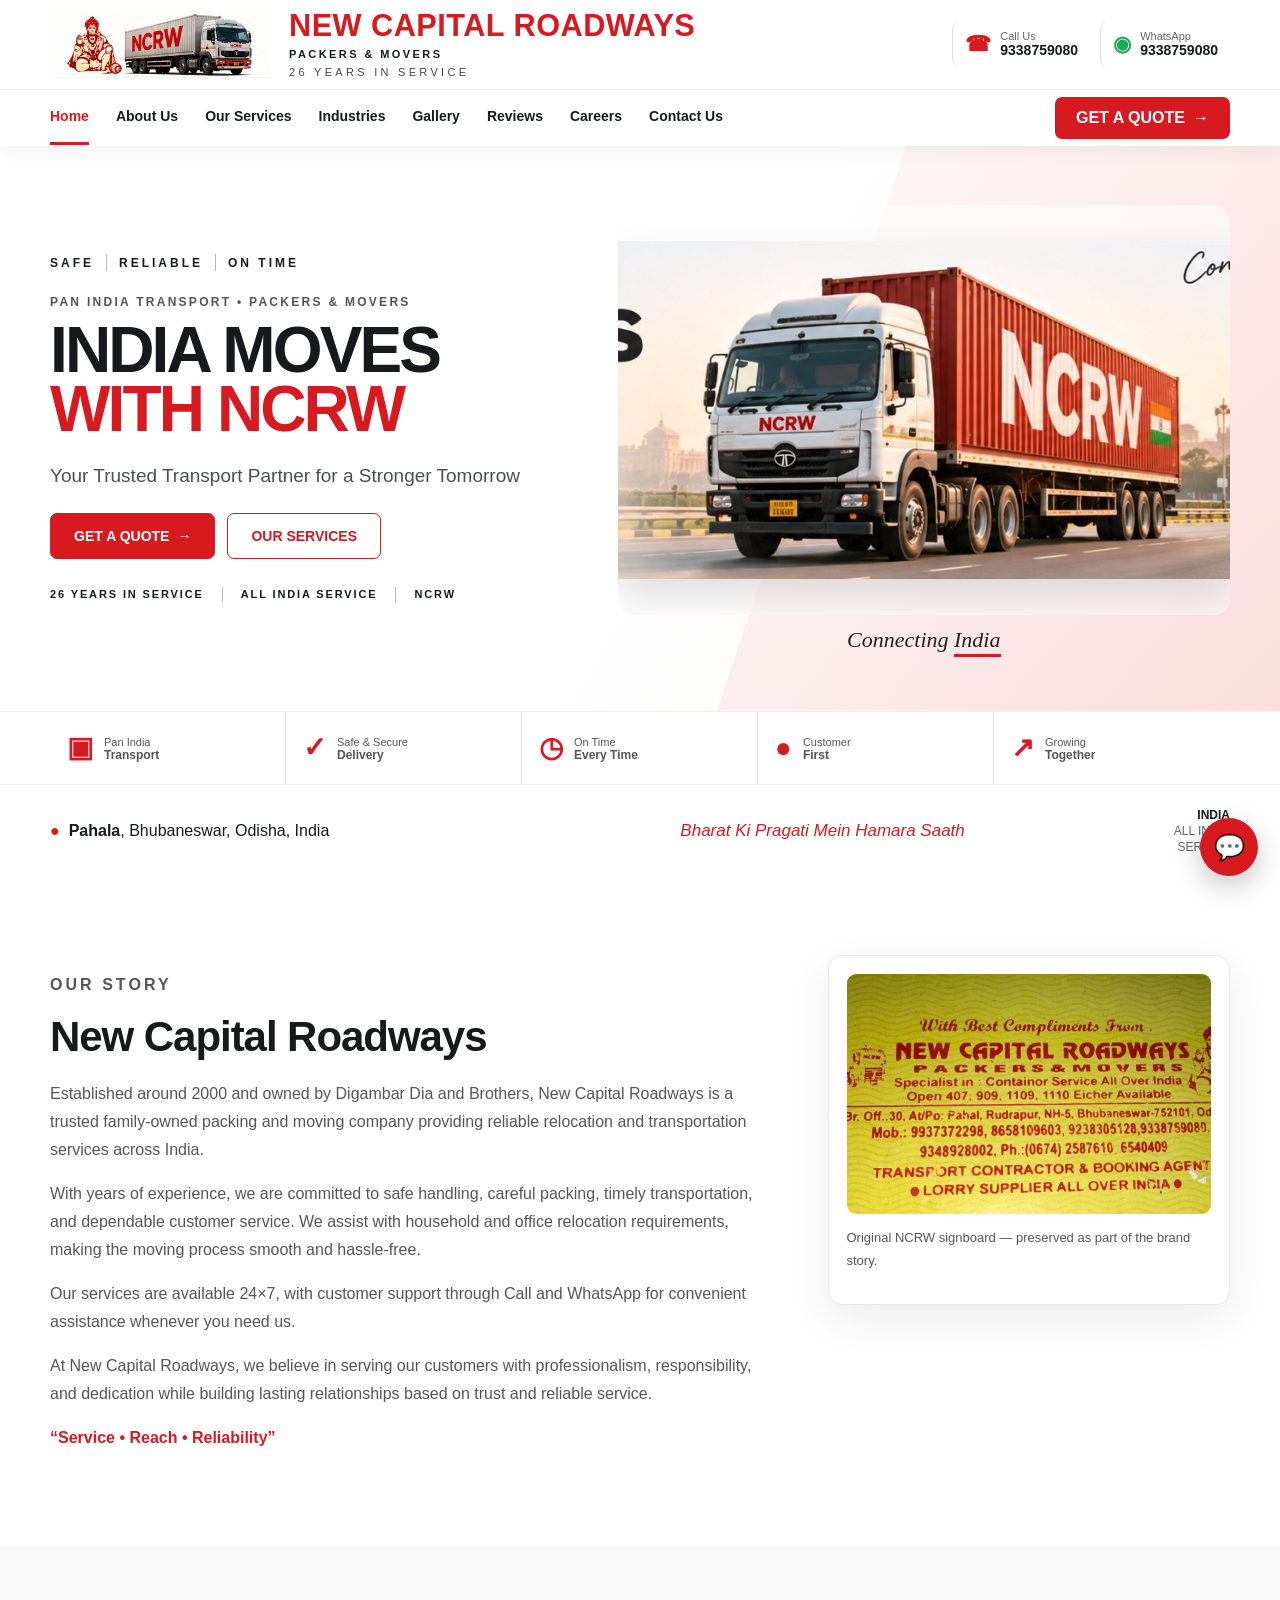
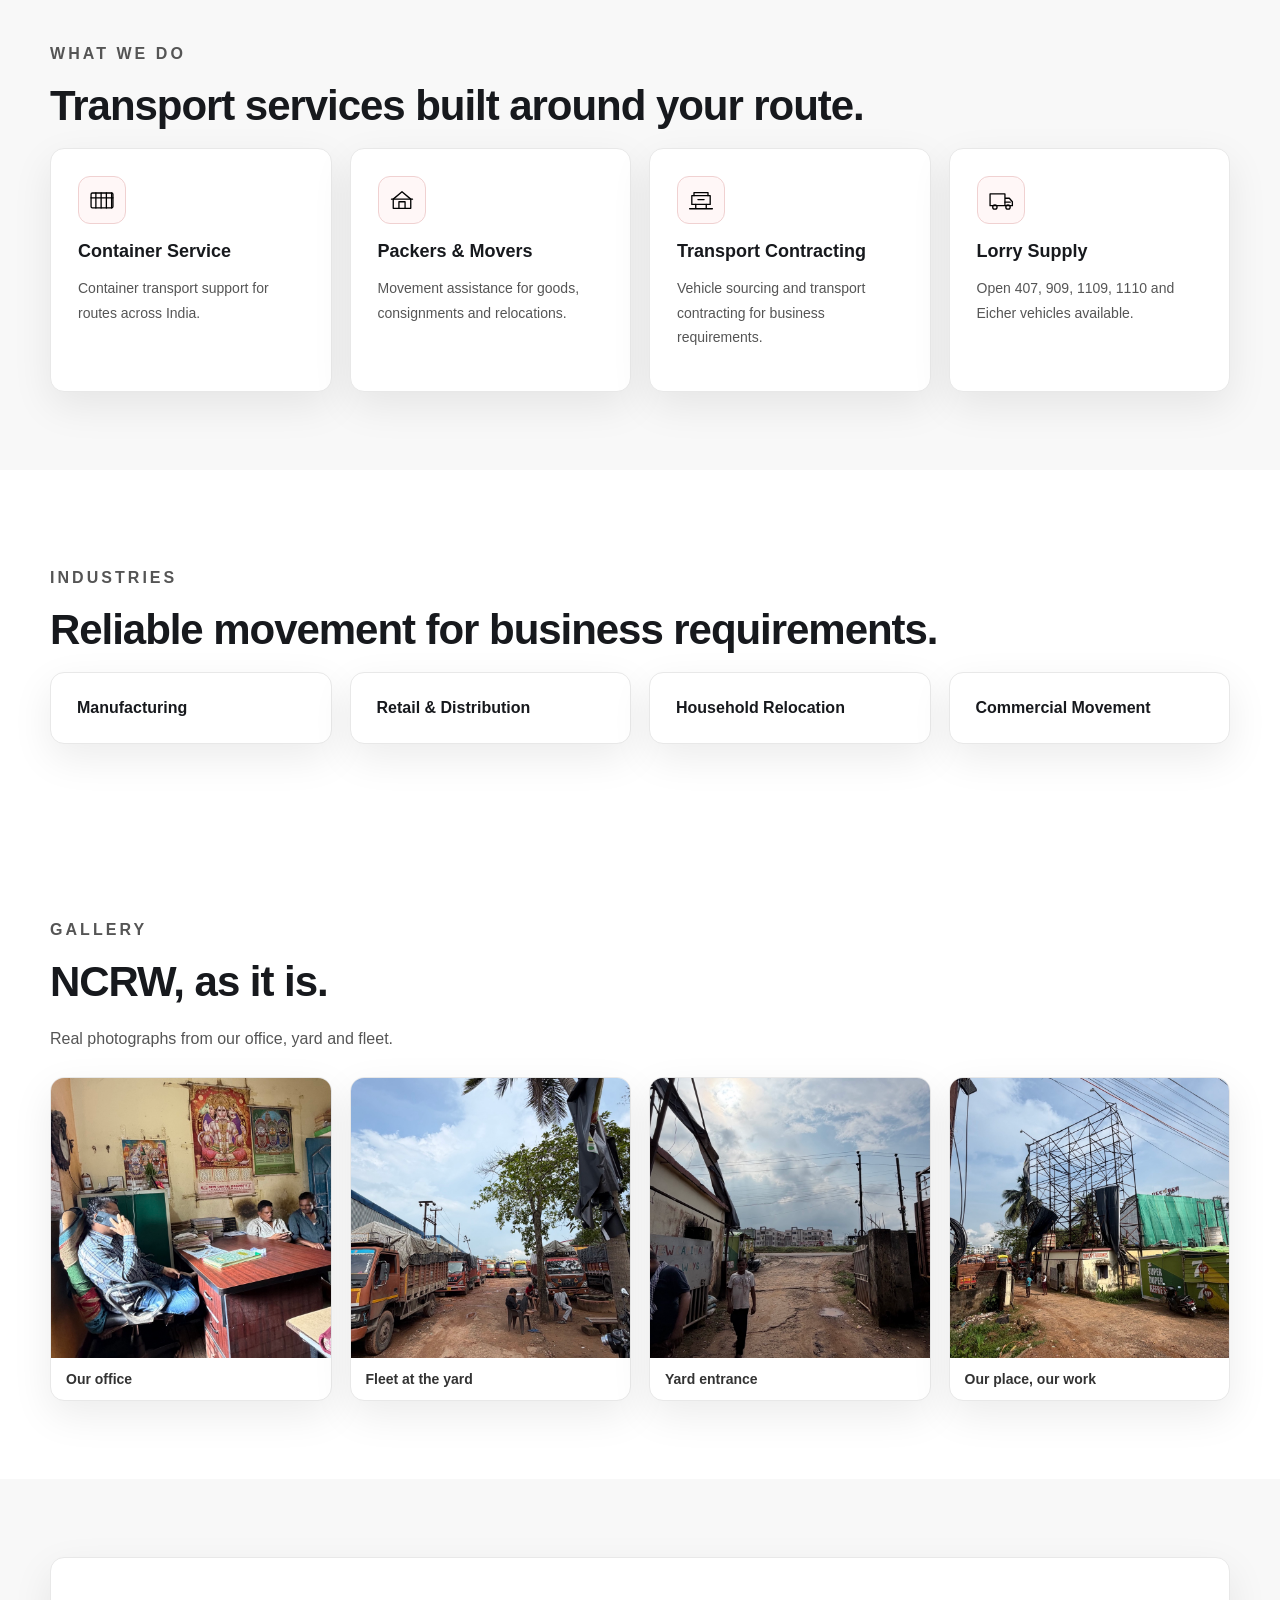
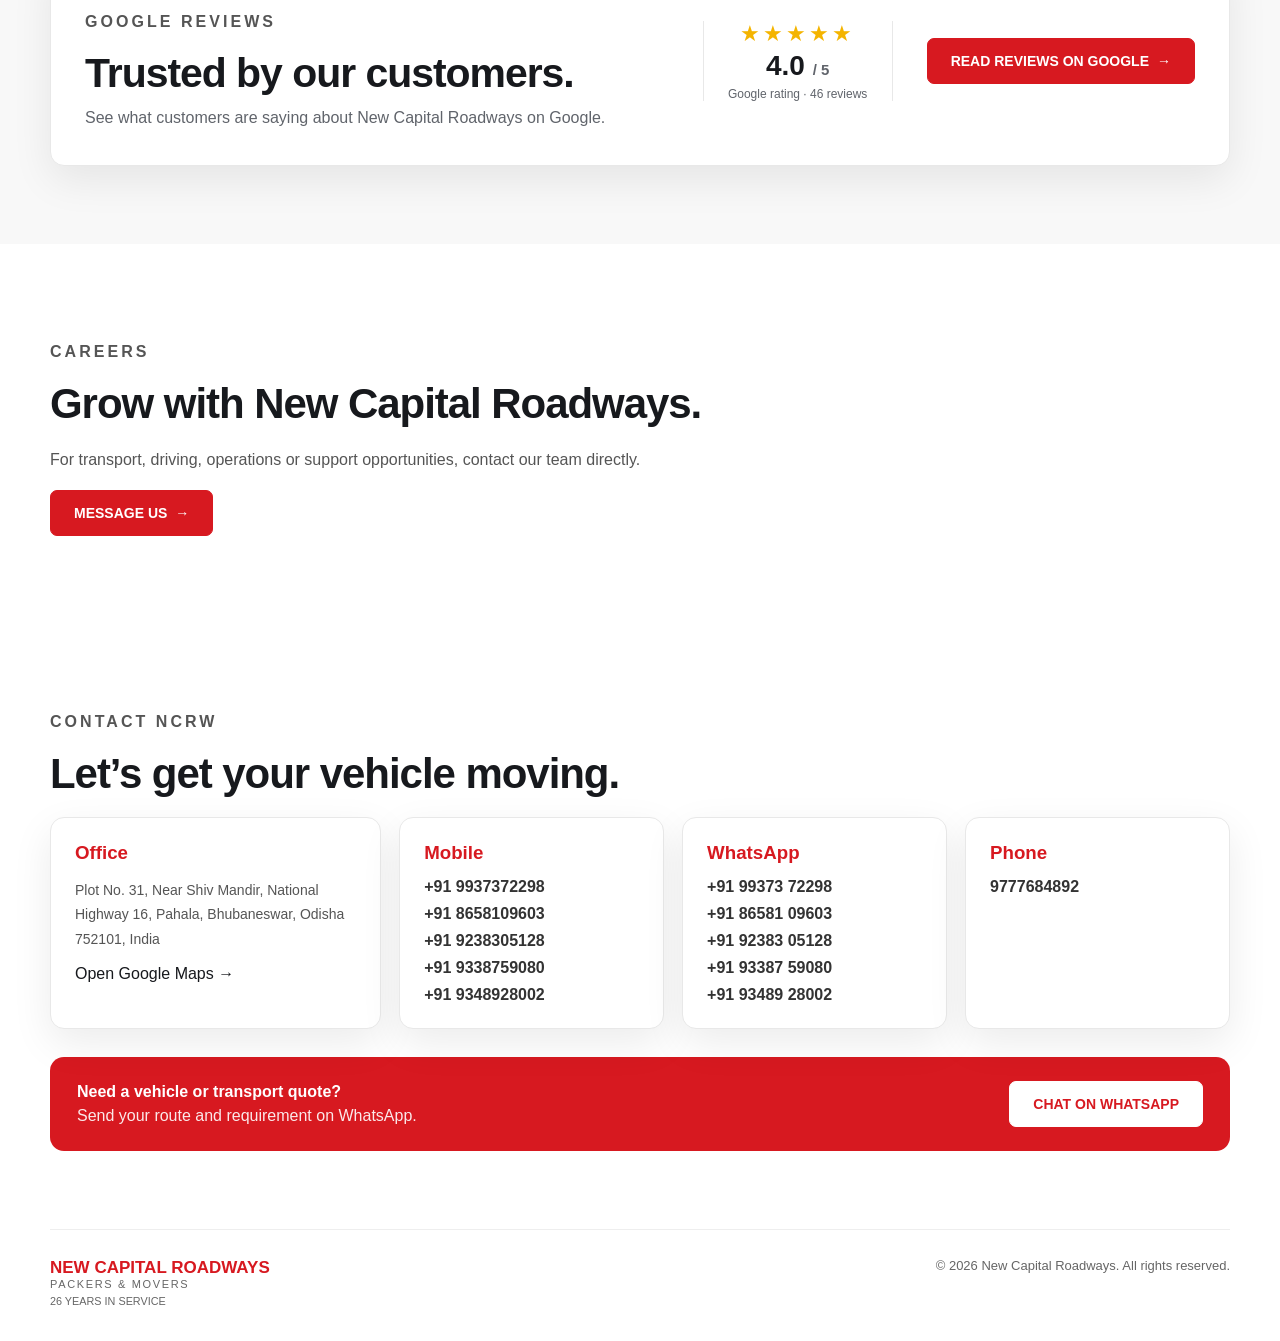
<file: index.html>
<!doctype html>
<html lang="en">
  <!-- Google tag (gtag.js) -->
<script async src="https://www.googletagmanager.com/gtag/js?id=G-YOUR-ID"></script>
<script>
  window.dataLayer = window.dataLayer || [];
  function gtag(){dataLayer.push(arguments);}
  gtag('js', new Date());
  gtag('config', 'G-KVXMHVPYYF');
</script>
<head>
  <meta charset="utf-8">
  <meta name="viewport" content="width=device-width, initial-scale=1">
  <title>New Capital Roadways | Packers & Movers</title>
  <meta name="description" content="New Capital Roadways Packers & Movers — container service, transport contractor, booking agent and lorry supplier across India.">
  <meta name="keywords" content="New Capital Roadways, NCRW, NCRW.in, packers movers, transportation, logistics">
  <meta name="robots" content="index, follow">
  <meta name="theme-color" content="#d71920">
  <link rel="stylesheet" href="style.css">
  <link rel="stylesheet" href="chatbot.css">
  <link rel="icon" href="favicon.ico" type="image/x-icon">
</head>
<body>
  <header class="site-header">
    <div class="topbar container">
      <a class="brand-visual" href="#top" aria-label="New Capital Roadways home">
        <img src="[data-uri]" alt="Hanuman and NCRW truck logo">
        <span class="brand-copy">
          <strong>NEW CAPITAL ROADWAYS</strong>
          <small>PACKERS &amp; MOVERS</small>
          <em>26 YEARS IN SERVICE</em>
        </span>
      </a>

      <div class="quick-contact">
        <a class="quick-item call" data-phone href="tel:+919338759080">
          <span class="quick-icon">☎</span>
          <span><small>Call Us</small><b>9338759080</b></span>
        </a>
        <a class="quick-item whatsapp" data-whatsapp href="https://wa.me/919338759080" target="_blank" rel="noopener">
          <span class="quick-icon">◉</span>
          <span><small>WhatsApp</small><b>9338759080</b></span>
        </a>
      </div>

      <button class="menu-btn" aria-label="Open menu" aria-expanded="false">☰</button>
    </div>

    <nav class="main-nav">
      <div class="container nav-inner">
        <div class="nav-links" aria-label="Main navigation">
          <a class="active" href="#top">Home</a>
          <a href="#about">About Us</a>
          <a href="#services">Our Services</a>
          <a href="#industries">Industries</a>
          <a href="#gallery">Gallery</a>
          <a href="#reviews">Reviews</a>
          <a href="#careers">Careers</a>
          <a href="#contact">Contact Us</a>
        </div>
        <a class="nav-quote" data-whatsapp href="https://wa.me/919338759080" target="_blank" rel="noopener">GET A QUOTE <span>→</span></a>
      </div>
    </nav>
  </header>

  <main id="top">
    <section class="hero">
      <div class="hero-bg-shape"></div>
      <div class="container hero-grid">
        <div class="hero-copy">
          <div class="trust-line"><span>SAFE</span><i></i><span>RELIABLE</span><i></i><span>ON TIME</span></div>
          <p class="hero-kicker">PAN INDIA TRANSPORT • PACKERS &amp; MOVERS</p>
          <h1>INDIA MOVES<br><span>WITH NCRW</span></h1>
          <p class="hero-sub">Your Trusted Transport Partner for a Stronger Tomorrow</p>
          <div class="hero-actions">
            <a class="btn primary" data-whatsapp href="https://wa.me/919338759080" target="_blank" rel="noopener">GET A QUOTE <span>→</span></a>
            <a class="btn secondary" href="#services">OUR SERVICES</a>
          </div>
          <div class="hero-service-line">
            <span>26 YEARS IN SERVICE</span>
            <span>ALL INDIA SERVICE</span>
            <span>NCRW</span>
          </div>
        </div>

        <div class="hero-visual">
          <div class="hero-photo-frame">
          <img src="[data-uri]" alt="NCRW container truck on an Indian road">
          </div>
          <div class="connecting">Connecting <span>India</span></div>
        </div>
      </div>
    </section>

    <section class="feature-strip">
      <div class="container feature-grid">
        <div><b>▣</b><span>Pan India<br><strong>Transport</strong></span></div>
        <div><b>✓</b><span>Safe &amp; Secure<br><strong>Delivery</strong></span></div>
        <div><b>◷</b><span>On Time<br><strong>Every Time</strong></span></div>
        <div><b>●</b><span>Customer<br><strong>First</strong></span></div>
        <div><b>↗</b><span>Growing<br><strong>Together</strong></span></div>
      </div>
    </section>

    <section class="location-banner">
      <div class="container location-inner">
        <div class="location"><span>●</span><strong>Pahala</strong>, Bhubaneswar, Odisha, India</div>
        <div class="slogan">Bharat Ki Pragati Mein Hamara Saath</div>
        <div class="india-service">INDIA<br><span>ALL INDIA<br>SERVICE</span></div>
      </div>
    </section>

    <section id="about" class="section">
      <div class="container two-col">
        <div>
          <p class="section-kicker">OUR STORY</p>
          <h2>New Capital Roadways</h2>
          <p>Established around 2000 and owned by Digambar Dia and Brothers, New Capital Roadways is a trusted family-owned packing and moving company providing reliable relocation and transportation services across India.</p>
          <p>With years of experience, we are committed to safe handling, careful packing, timely transportation, and dependable customer service. We assist with household and office relocation requirements, making the moving process smooth and hassle-free.</p>
          <p>Our services are available 24×7, with customer support through Call and WhatsApp for convenient assistance whenever you need us.</p>
          <p>At New Capital Roadways, we believe in serving our customers with professionalism, responsibility, and dedication while building lasting relationships based on trust and reliable service.</p>
          <p class="quote">“Service • Reach • Reliability”</p>
        </div>
        <aside class="legacy-card">
          <img src="original-signboard.jpg" alt="Original New Capital Roadways signboard">
          <p>Original NCRW signboard — preserved as part of the brand story.</p>
        </aside>
      </div>
    </section>

    <section id="services" class="section section-light">
      <div class="container">
        <p class="section-kicker">WHAT WE DO</p>
        <h2>Transport services built around your route.</h2>
        <div class="cards">
          <article class="service-card"><div class="icon"><img src="icon-container.svg" alt="" aria-hidden="true"></div><h3>Container Service</h3><p>Container transport support for routes across India.</p></article>
          <article class="service-card"><div class="icon"><img src="icon-movers.svg" alt="" aria-hidden="true"></div><h3>Packers &amp; Movers</h3><p>Movement assistance for goods, consignments and relocations.</p></article>
          <article class="service-card"><div class="icon"><img src="icon-contract.svg" alt="" aria-hidden="true"></div><h3>Transport Contracting</h3><p>Vehicle sourcing and transport contracting for business requirements.</p></article>
          <article class="service-card"><div class="icon"><img src="icon-lorry.svg" alt="" aria-hidden="true"></div><h3>Lorry Supply</h3><p>Open 407, 909, 1109, 1110 and Eicher vehicles available.</p></article>
        </div>
      </div>
    </section>

    <section id="industries" class="section industries">
      <div class="container">
        <p class="section-kicker">INDUSTRIES</p>
        <h2>Reliable movement for business requirements.</h2>
        <div class="industry-grid">
          <div>Manufacturing</div><div>Retail &amp; Distribution</div><div>Household Relocation</div><div>Commercial Movement</div>
        </div>
      </div>
    </section>

    <section id="gallery" class="section gallery-section">
      <div class="container">
        <div class="gallery-heading">
          <p class="section-kicker">GALLERY</p>
          <h2>NCRW, as it is.</h2>
          <p>Real photographs from our office, yard and fleet.</p>
        </div>
        <div class="gallery-grid">
          <figure class="gallery-card"><img src="gallery-office.jpg" alt="New Capital Roadways office interior"><figcaption>Our office</figcaption></figure>
          <figure class="gallery-card"><img src="gallery-fleet-yard.jpg" alt="Transport trucks at the NCRW yard"><figcaption>Fleet at the yard</figcaption></figure>
          <figure class="gallery-card"><img src="gallery-yard-entrance.jpg" alt="Entrance to the NCRW yard"><figcaption>Yard entrance</figcaption></figure>
          <figure class="gallery-card"><img src="gallery-office-front.jpg" alt="New Capital Roadways office frontage and yard"><figcaption>Our place, our work</figcaption></figure>
        </div>
      </div>
    </section>

    <section id="reviews" class="section reviews-section">
      <div class="container">
        <div class="reviews-card">
          <div class="reviews-copy">
            <p class="section-kicker">GOOGLE REVIEWS</p>
            <h2>Trusted by our customers.</h2>
            <p>See what customers are saying about New Capital Roadways on Google.</p>
          </div>
          <div class="google-rating" aria-label="Google rating 4.0 out of 5 from 46 reviews">
            <div class="google-stars" aria-hidden="true">★★★★★</div>
            <strong>4.0 <span>/ 5</span></strong>
            <small>Google rating · 46 reviews</small>
          </div>
          <a class="btn primary reviews-button" href="https://maps.app.goo.gl/Yd5YJ37T7SHEsDhS8?g_st=ac" target="_blank" rel="noopener">READ REVIEWS ON GOOGLE <span>→</span></a>
        </div>
      </div>
    </section>

    <section id="careers" class="section careers">
      <div class="container">
        <p class="section-kicker">CAREERS</p>
        <h2>Grow with New Capital Roadways.</h2>
        <p>For transport, driving, operations or support opportunities, contact our team directly.</p>
        <a class="btn primary" data-whatsapp href="https://wa.me/919338759080" target="_blank" rel="noopener">MESSAGE US <span>→</span></a>
      </div>
    </section>

    <section id="contact" class="section contact-section">
      <div class="container">
        <p class="section-kicker">CONTACT NCRW</p>
        <h2>Let’s get your vehicle moving.</h2>
        <div class="contact-grid">
          <div class="contact-card">
            <h3>Office</h3>
            <p data-address>Plot No. 31, Near Shiv Mandir, National Highway 16, Pahala, Bhubaneswar, Odisha 752101</p>
            <a class="text-link" data-map href="https://maps.app.goo.gl/Yd5YJ37T7SHEsDhS8?g_st=ac" target="_blank" rel="noopener">Open Google Maps →</a>
          </div>
          <div class="contact-card">
            <h3>Mobile</h3>
            <div class="phone-list" data-phones></div>
          </div>
          <div class="contact-card">
            <h3>WhatsApp</h3>
            <div class="phone-list whatsapp-list">
              <a href="https://wa.me/919937372298" target="_blank" rel="noopener">+91 99373 72298</a>
              <a href="https://wa.me/918658109603" target="_blank" rel="noopener">+91 86581 09603</a>
              <a href="https://wa.me/919238305128" target="_blank" rel="noopener">+91 92383 05128</a>
              <a href="https://wa.me/919338759080" target="_blank" rel="noopener">+91 93387 59080</a>
              <a href="https://wa.me/919348928002" target="_blank" rel="noopener">+91 93489 28002</a>
            </div>
          </div>
          <div class="contact-card">
            <h3>Phone</h3>
            <div class="phone-list" data-landlines></div>
          </div>
        </div>

        <div class="cta">
          <div><strong>Need a vehicle or transport quote?</strong><span>Send your route and requirement on WhatsApp.</span></div>
          <a class="btn primary" data-whatsapp href="https://wa.me/919338759080" target="_blank" rel="noopener">CHAT ON WHATSAPP</a>
        </div>
      </div>
    </section>
  </main>

  <footer>
    <div class="container footer-inner">
      <div class="footer-brand"><strong>NEW CAPITAL ROADWAYS</strong><span>PACKERS &amp; MOVERS</span><small>26 YEARS IN SERVICE</small></div>
      <div>© <span id="year"></span> New Capital Roadways. All rights reserved.</div>
    </div>
  </footer>

  <div class="mobile-actions" aria-label="Quick contact">
    <a class="call" data-phone href="tel:+919338759080">☎ CALL</a>
    <a class="wa" data-whatsapp href="https://wa.me/919338759080" target="_blank" rel="noopener">◉ WHATSAPP</a>
    <a class="quote" data-map href="https://maps.app.goo.gl/Yd5YJ37T7SHEsDhS8?g_st=ac" target="_blank" rel="noopener"><span class="location-pin" aria-hidden="true">📍</span><span>LOCATION</span></a>
  </div>
  <script src="config.js"></script>
  <script src="script.js"></script>
  <script src="chatbot.js"></script>
</body>
</html>
</file>
<file: style.css>
:root{
  --red:#d71920;--red-dark:#b90f16;--ink:#17191d;--muted:#60646b;--line:#e8e8e8;
  --soft:#f8f8f8;--white:#fff;--shadow:0 14px 40px rgba(0,0,0,.08);--radius:14px;
}
*{box-sizing:border-box}
html{scroll-behavior:smooth;scroll-padding-top:125px}
body{margin:0;font-family:Arial,Helvetica,sans-serif;color:var(--ink);background:#fff;overflow-x:hidden}
img{max-width:100%;display:block}
a{color:inherit;text-decoration:none}
button{font:inherit}
.container{width:min(1180px,calc(100% - 40px));margin-inline:auto}

/* ---------- HEADER ---------- */
.site-header{position:sticky;top:0;z-index:1000;background:#fff;box-shadow:0 2px 18px rgba(0,0,0,.07)}
.topbar{min-height:88px;display:grid;grid-template-columns:minmax(0,1fr) auto;align-items:center;gap:22px;padding:10px 0}
.brand-visual{display:flex;align-items:center;gap:14px;min-width:0}
.brand-visual>img{width:225px;height:68px;object-fit:contain;flex:none}
.brand-copy{display:flex;flex-direction:column;line-height:1.04;min-width:0}
.brand-copy strong{font-size:clamp(22px,2.4vw,31px);letter-spacing:.015em;color:var(--red);white-space:nowrap}
.brand-copy small{font-weight:800;letter-spacing:.22em;font-size:11px;margin-top:7px}
.brand-copy em{font-style:normal;font-size:11px;letter-spacing:.30em;color:#444;margin-top:7px}
.quick-contact{display:flex;gap:10px}
.quick-item{display:flex;align-items:center;gap:9px;padding:8px 12px;border-left:1px solid #ddd;white-space:nowrap;border-radius:8px}
.quick-item:hover{background:#fafafa}
.quick-icon{font-size:21px;color:var(--red);font-weight:700}
.quick-item.whatsapp .quick-icon{color:#20a956}
.quick-item small,.quick-item b{display:block}.quick-item small{font-size:11px;color:#666}.quick-item b{font-size:14px}
.main-nav{border-top:1px solid #eee;background:#fff}.nav-inner{min-height:56px;display:flex;align-items:center;justify-content:space-between;gap:20px}
.nav-links{display:flex;align-items:center;gap:27px}.nav-links a{font-size:14px;font-weight:800;padding:18px 0;border-bottom:3px solid transparent;transition:.2s ease}
.nav-links a:hover,.nav-links a.active{color:var(--red);border-color:var(--red)}
.nav-quote,.btn{display:inline-flex;align-items:center;justify-content:center;gap:8px;font-weight:800;border-radius:7px;transition:transform .18s ease,background .18s ease,box-shadow .18s ease}
.nav-quote{background:var(--red);color:#fff;padding:12px 21px;white-space:nowrap}.nav-quote:hover,.btn.primary:hover{background:var(--red-dark);transform:translateY(-1px);box-shadow:0 8px 20px rgba(215,25,32,.18)}
.menu-btn{display:none;border:0;background:var(--red);color:#fff;font-size:21px;border-radius:7px;padding:8px 11px;cursor:pointer}

/* ---------- HERO ---------- */
.hero{position:relative;background:linear-gradient(120deg,#fff 0%,#fff 52%,#fff6f4 100%);overflow:hidden}
.hero-bg-shape{position:absolute;right:-9%;top:0;width:53%;height:100%;background:linear-gradient(135deg,rgba(215,25,32,.025),rgba(215,25,32,.12));clip-path:polygon(28% 0,100% 0,100% 100%,0 100%);pointer-events:none}
.hero-grid{min-height:565px;display:grid;grid-template-columns:minmax(0,.92fr) minmax(0,1.08fr);align-items:center;gap:46px;position:relative;padding:42px 0}
.hero-copy{min-width:0;position:relative;z-index:2}
.trust-line{display:flex;align-items:center;gap:12px;letter-spacing:.25em;font-weight:800;font-size:12px;flex-wrap:wrap}.trust-line i{width:1px;height:17px;background:#bbb}
.hero-kicker,.section-kicker{font-weight:800;letter-spacing:.19em;color:#555;font-size:12px}.hero-kicker{margin:24px 0 12px}
.hero h1{font-size:clamp(50px,5vw,68px);line-height:.92;margin:0;font-weight:900;letter-spacing:-.045em;max-width:650px}.hero h1 span{color:var(--red)}
.hero-sub{font-size:19px;color:#4b4d52;line-height:1.45;margin:23px 0}.hero-actions{display:flex;gap:12px;flex-wrap:wrap}
.btn{padding:14px 23px;border:1px solid var(--red);font-size:14px}.btn.primary{background:var(--red);color:#fff}.btn.secondary{background:#fff;color:var(--red)}
.hero-service-line{display:flex;gap:0;margin-top:28px;font-size:11px;font-weight:800;letter-spacing:.17em;flex-wrap:wrap;line-height:1.4}.hero-service-line span+span{border-left:1px solid #bbb;padding-left:18px;margin-left:18px}
.hero-visual{min-width:0;position:relative;z-index:1;display:flex;flex-direction:column;align-items:center;justify-content:center;gap:13px}
.hero-photo-frame{width:100%;max-width:650px;display:flex;align-items:center;justify-content:center;min-height:410px;border-radius:16px;overflow:hidden;background:rgba(255,255,255,.58)}
.hero-visual img{width:100%;max-width:650px;max-height:440px;height:auto;object-fit:contain;filter:drop-shadow(0 18px 18px rgba(0,0,0,.12))}
.connecting{font-family:Georgia,serif;font-size:22px;line-height:1.05;font-style:italic;color:#222;text-align:center;white-space:normal;transform:none;position:relative;z-index:2}
.connecting span{border-bottom:3px solid var(--red);padding-bottom:2px}

/* ---------- VALUE STRIP ---------- */
.feature-strip{border-top:1px solid #eee;border-bottom:1px solid #eee;background:#fff}.feature-grid{display:grid;grid-template-columns:repeat(5,1fr)}
.feature-grid>div{padding:22px 17px;display:flex;align-items:center;gap:11px;border-right:1px solid #ddd;min-width:0}.feature-grid>div:last-child{border-right:0}
.feature-grid b{font-size:28px;color:var(--red);line-height:1}.feature-grid strong,.feature-grid span{display:block}.feature-grid strong{font-size:12px}.feature-grid span{font-size:11px;color:#555;margin-top:2px}
.location-banner{background:#fff}.location-inner{display:grid;grid-template-columns:1.55fr 1fr .55fr;align-items:center;gap:24px;padding:22px 0}.location{font-size:16px;line-height:1.5}.location>span{color:var(--red);margin-right:9px}.slogan{font-size:17px;font-style:italic;color:var(--red);text-align:center}.india-service{font-size:12px;font-weight:800;text-align:right;line-height:1.35}.india-service span{font-weight:500;color:#666}

/* ---------- CONTENT ---------- */
.section{padding:78px 0}.section-light{background:var(--soft)}.two-col{display:grid;grid-template-columns:1.45fr .8fr;gap:48px;align-items:start}
.section h2{font-size:42px;line-height:1.06;margin:10px 0 20px;letter-spacing:-.025em}.section p{font-size:16px;line-height:1.75;color:#555}
.legacy-card,.service-card,.contact-card,.industry-grid>div,.gallery-box{border:1px solid var(--line);background:#fff;border-radius:var(--radius);box-shadow:var(--shadow)}
.legacy-card{padding:18px}.legacy-card img{width:100%;height:240px;object-fit:cover;border-radius:9px}.legacy-card p{font-size:13px}.quote{font-weight:800;color:var(--red)!important}
.cards{display:grid;grid-template-columns:repeat(4,1fr);gap:18px}.service-card{padding:27px}.service-card h3{margin:17px 0 8px;font-size:18px}.service-card p{font-size:14px}
.industry-grid{display:grid;grid-template-columns:repeat(4,1fr);gap:18px}.industry-grid>div{padding:26px;font-weight:800}
.gallery-box{padding:28px;display:grid;grid-template-columns:.8fr 1.2fr;gap:25px;align-items:center}.gallery-box img{width:100%;max-height:380px;object-fit:contain;border-radius:9px}
.contact-grid{display:grid;grid-template-columns:1.25fr 1fr 1fr 1fr;gap:18px}.contact-card{padding:24px}.contact-card h3{margin:0 0 14px;color:var(--red)}.contact-card p{font-size:14px}.phone-list{display:flex;flex-direction:column;gap:9px}.phone-list a{font-weight:700;color:#333}.phone-list a:hover{text-decoration:underline;color:var(--red)}
.cta{margin-top:28px;background:var(--red);color:#fff;border-radius:var(--radius);padding:24px 27px;display:flex;justify-content:space-between;align-items:center;gap:20px}.cta strong,.cta span{display:block}.cta span{margin-top:6px;opacity:.9}.cta .btn{background:#fff;color:var(--red);border-color:#fff}.cta .btn:hover{background:#f7f7f7}
.footer-inner{padding:28px 0 34px;display:flex;justify-content:space-between;gap:20px;border-top:1px solid #eee;font-size:13px;color:#666}.footer-brand strong,.footer-brand span,.footer-brand small{display:block}.footer-brand strong{color:var(--red);font-size:17px}.footer-brand span{font-size:11px;letter-spacing:.15em}.footer-brand small{margin-top:5px}
.mobile-actions{display:none}


/* ---------- GALLERY + SERVICE ICON POLISH ---------- */
.service-card .icon{width:48px;height:48px;display:flex;align-items:center;justify-content:center;color:var(--red);border:1px solid #f0d1d1;border-radius:12px;background:#fff7f7}.service-card .icon img{width:28px;height:28px;display:block}.gallery-heading{margin-bottom:24px}.gallery-grid{display:grid;grid-template-columns:repeat(4,1fr);gap:18px}.gallery-card{margin:0;border:1px solid var(--line);background:#fff;border-radius:var(--radius);box-shadow:var(--shadow);overflow:hidden}.gallery-card img{display:block;width:100%;height:280px;object-fit:cover}.gallery-card figcaption{padding:13px 15px;font-size:14px;font-weight:800;color:#333}.gallery-card:hover{transform:translateY(-2px);transition:transform .18s ease}

/* ---------- GOOGLE REVIEWS ---------- */
.reviews-section{background:var(--soft)}
.reviews-card{display:grid;grid-template-columns:minmax(0,1fr) auto auto;align-items:center;gap:34px;padding:34px;border:1px solid var(--line);border-radius:var(--radius);background:#fff;box-shadow:var(--shadow)}
.reviews-copy h2{margin:0 0 10px;font-size:clamp(28px,3.2vw,42px);line-height:1.05}
.reviews-copy p:last-child{margin:0;color:var(--muted);font-size:16px;line-height:1.6;max-width:560px}
.google-rating{text-align:center;min-width:190px;padding:0 22px;border-left:1px solid var(--line);border-right:1px solid var(--line)}
.google-stars{font-size:22px;letter-spacing:3px;color:#f4b400;margin-bottom:5px}
.google-rating strong{display:block;font-size:28px;line-height:1}
.google-rating strong span{font-size:15px;color:var(--muted);font-weight:600}
.google-rating small{display:block;margin-top:7px;color:var(--muted);font-size:12px}
.reviews-button{white-space:nowrap}
@media (max-width:1100px){.reviews-card{grid-template-columns:1fr auto}.reviews-button{grid-column:1/-1;justify-self:start}.google-rating{border-right:0}}
@media (max-width:760px){.reviews-card{grid-template-columns:1fr;gap:20px;padding:24px}.google-rating{border:0;border-top:1px solid var(--line);border-bottom:1px solid var(--line);padding:18px 0}.reviews-button{width:100%;justify-content:center}.reviews-copy h2{font-size:30px}}

/* ---------- TABLET ---------- */
@media (max-width:1100px){
  .container{width:min(100% - 32px,980px)}
  .topbar{gap:12px}.brand-visual>img{width:160px;height:60px}.brand-copy strong{font-size:22px}.brand-copy small,.brand-copy em{font-size:9px}.quick-contact{gap:5px}.quick-item{padding-inline:8px}.quick-item b{font-size:12px}
  .nav-links{gap:18px}.nav-links a{font-size:13px}.nav-quote{padding:11px 15px}
  .hero-grid{grid-template-columns:minmax(0,.9fr) minmax(0,1.1fr);gap:28px;min-height:510px}.hero h1{font-size:clamp(45px,5.6vw,60px)}.hero-photo-frame{min-height:360px}.hero-visual img{max-height:390px}
  .feature-grid{grid-template-columns:repeat(3,1fr)}.feature-grid>div:nth-child(3){border-right:0}.feature-grid>div:nth-child(4),.feature-grid>div:nth-child(5){border-top:1px solid #ddd}.location-inner{grid-template-columns:1fr 1fr}.india-service{text-align:left}.slogan{text-align:right}
  .cards{grid-template-columns:repeat(2,1fr)}.gallery-grid{grid-template-columns:repeat(2,1fr)}.industry-grid{grid-template-columns:repeat(2,1fr)}.contact-grid{grid-template-columns:repeat(2,1fr)}
}

/* ---------- PHONE ---------- */
@media (max-width:760px){
  html{scroll-padding-top:80px}.container{width:calc(100% - 24px);max-width:560px}
  .site-header{position:sticky;top:0}.topbar{min-height:0;padding:9px 0;grid-template-columns:minmax(0,1fr) auto;gap:8px 10px}
  .brand-visual{gap:8px}.brand-visual>img{width:74px;height:48px}.brand-copy strong{font-size:15px;letter-spacing:0;white-space:normal;line-height:1.08}.brand-copy small{font-size:7px;letter-spacing:.12em;margin-top:4px}.brand-copy em{font-size:7px;letter-spacing:.15em;margin-top:4px}
  .quick-contact{grid-column:1/-1;display:grid;grid-template-columns:1fr 1fr;gap:7px;width:100%}.quick-item{border:1px solid #e5e5e5;border-radius:8px;padding:7px 5px;justify-content:center;gap:6px;background:#fff;box-shadow:0 2px 8px rgba(0,0,0,.05)}.quick-icon{font-size:18px}.quick-item small{font-size:8px}.quick-item b{font-size:10.5px}
  .menu-btn{display:block;align-self:center}.main-nav{border-top:1px solid #eee}.nav-inner{min-height:0;padding:6px 0}.nav-links{display:none;position:absolute;left:12px;right:12px;top:100%;background:#fff;box-shadow:0 12px 25px rgba(0,0,0,.15);border:1px solid #eee;border-radius:10px;padding:5px;flex-direction:column;align-items:stretch;gap:0;z-index:1200}.nav-links.open{display:flex}.nav-links a{padding:12px 13px;border-bottom:1px solid #eee;font-size:14px}.nav-links a:last-child{border-bottom:0}.nav-quote{display:none}
  .hero{overflow:hidden}.hero-bg-shape{width:125%;right:-70%;height:52%;top:48%}.hero-grid{display:flex;flex-direction:column;min-height:0;gap:0;padding:32px 0 25px}.hero-copy{width:100%;text-align:left}.trust-line{font-size:8.5px;gap:7px;letter-spacing:.12em}.trust-line i{height:11px}.hero-kicker{font-size:8.5px;letter-spacing:.10em;margin:14px 0 9px}.hero h1{font-size:clamp(37px,11vw,49px);line-height:.94;letter-spacing:-.045em;max-width:100%}.hero-sub{font-size:14px;line-height:1.5;margin:14px 0 17px}.hero-actions{display:grid;grid-template-columns:1fr 1fr;gap:8px}.hero-actions .btn{width:100%;padding:11px 9px;font-size:12px}.hero-service-line{justify-content:space-between;margin-top:16px;font-size:7.5px;letter-spacing:.06em}.hero-service-line span+span{padding-left:7px;margin-left:7px}
  .hero-visual{width:100%;margin-top:17px;gap:8px}.hero-photo-frame{width:100%;min-height:0;max-width:520px;border-radius:12px;background:rgba(255,255,255,.7);padding:0}.hero-visual img{width:100%;height:auto;max-width:520px;max-height:330px;object-fit:contain}.connecting{font-size:18px;margin:0 auto}
  .feature-grid{grid-template-columns:1fr 1fr}.feature-grid>div{padding:14px 9px;gap:7px;border-right:1px solid #ddd!important;border-top:0!important}.feature-grid>div:nth-child(2n){border-right:0!important}.feature-grid>div:nth-child(n+3){border-top:1px solid #ddd!important}.feature-grid>div:last-child{grid-column:1/-1;border-right:0!important}.feature-grid b{font-size:22px}.feature-grid span{font-size:9px}.feature-grid strong{font-size:10px}
  .location-inner{display:flex;flex-direction:column;align-items:flex-start;gap:10px;padding:17px 0}.location{font-size:13px}.slogan{font-size:17px;text-align:left}.india-service{text-align:left;font-size:11px}
  .section{padding:50px 0}.section h2{font-size:30px}.section p{font-size:15px;line-height:1.65}.two-col,.gallery-box{grid-template-columns:1fr}.gallery-grid{grid-template-columns:1fr 1fr}.gallery-card img{height:230px}.legacy-card img{height:200px}.cards,.industry-grid,.contact-grid{grid-template-columns:1fr}.service-card,.contact-card{padding:19px}.cta{padding:19px 16px;flex-direction:column;align-items:stretch}.cta .btn{width:100%}.footer-inner{flex-direction:column;padding:24px 0 80px}
  .mobile-actions{position:fixed;left:10px;right:10px;bottom:10px;z-index:1500;display:grid;grid-template-columns:1fr 1fr 1.2fr;gap:7px;padding:7px;background:rgba(255,255,255,.96);border:1px solid #ddd;border-radius:12px;box-shadow:0 10px 30px rgba(0,0,0,.16);backdrop-filter:blur(10px)}.mobile-actions a{display:flex;align-items:center;justify-content:center;min-height:40px;border-radius:8px;font-size:11px;font-weight:800}.mobile-actions .call{background:#fff0f0;color:var(--red)}.mobile-actions .wa{background:#eefaf2;color:#188f49}.mobile-actions .quote{background:var(--red);color:#fff !important;gap:6px}.mobile-actions .location-pin{font-size:17px;line-height:1;display:inline-flex;align-items:center}
}
@media (max-width:390px){
  .container{width:calc(100% - 18px)}.brand-visual>img{width:68px}.brand-copy strong{font-size:13.5px}.brand-copy small,.brand-copy em{font-size:6.5px}.quick-item b{font-size:10px}.hero-grid{padding-top:27px}.hero h1{font-size:37px}.hero-actions{grid-template-columns:1fr}.hero-service-line{font-size:7px}.hero-visual img{max-height:275px}.connecting{font-size:16px}.feature-grid>div{padding:12px 7px}.gallery-grid{grid-template-columns:1fr}.gallery-card img{height:260px}
}
</file>
<file: chatbot.css>
/* NCRW FAQ chatbot - no API, no backend, no paid AI */
.ncrw-chat-toggle{position:fixed;right:22px;bottom:24px;z-index:1800;width:58px;height:58px;border:0;border-radius:50%;background:#d71920;color:#fff;box-shadow:0 10px 28px rgba(0,0,0,.22);font-size:25px;cursor:pointer;display:flex;align-items:center;justify-content:center;transition:.2s ease}
.ncrw-chat-toggle:hover{background:#b90f16;transform:translateY(-2px)}
.ncrw-chat-toggle:focus-visible,.ncrw-chat-close:focus-visible,.ncrw-chat-send:focus-visible,.ncrw-chat-chip:focus-visible{outline:3px solid rgba(215,25,32,.28);outline-offset:2px}
.ncrw-chat-panel{position:fixed;right:22px;bottom:94px;z-index:1800;width:min(370px,calc(100vw - 28px));height:min(570px,calc(100vh - 125px));background:#fff;border:1px solid #e4e4e4;border-radius:18px;box-shadow:0 20px 55px rgba(0,0,0,.2);display:none;overflow:hidden}
.ncrw-chat-panel.open{display:flex;flex-direction:column;animation:ncrwChatIn .18s ease-out}
@keyframes ncrwChatIn{from{opacity:0;transform:translateY(10px) scale(.98)}to{opacity:1;transform:none}}
.ncrw-chat-head{background:#d71920;color:#fff;padding:16px 17px;display:flex;align-items:center;justify-content:space-between;gap:12px}
.ncrw-chat-head strong{display:block;font-size:16px}.ncrw-chat-head small{display:block;margin-top:3px;opacity:.9;font-size:11px}
.ncrw-chat-close{border:0;background:rgba(255,255,255,.16);color:#fff;width:34px;height:34px;border-radius:50%;font-size:22px;cursor:pointer;line-height:1}
.ncrw-chat-body{flex:1;overflow:auto;padding:15px;background:#f8f8f8}
.ncrw-chat-msg{max-width:88%;padding:10px 12px;border-radius:13px;margin:0 0 10px;font-size:13px;line-height:1.45;white-space:pre-line}
.ncrw-chat-msg.bot{background:#fff;border:1px solid #e7e7e7;border-top-left-radius:5px}.ncrw-chat-msg.user{margin-left:auto;background:#d71920;color:#fff;border-top-right-radius:5px}
.ncrw-chat-chips{display:flex;flex-wrap:wrap;gap:7px;margin:10px 0 2px}.ncrw-chat-chip{border:1px solid #ddd;background:#fff;color:#333;border-radius:999px;padding:8px 10px;font-size:11px;font-weight:700;cursor:pointer}.ncrw-chat-chip:hover{border-color:#d71920;color:#d71920}
.ncrw-chat-foot{padding:10px;border-top:1px solid #e5e5e5;background:#fff}.ncrw-chat-form{display:flex;gap:7px}.ncrw-chat-input{min-width:0;flex:1;border:1px solid #ddd;border-radius:10px;padding:10px 11px;font-size:13px;outline:0}.ncrw-chat-input:focus{border-color:#d71920}.ncrw-chat-send{border:0;background:#d71920;color:#fff;border-radius:10px;padding:0 14px;font-weight:800;cursor:pointer}.ncrw-chat-send:hover{background:#b90f16}
.ncrw-chat-note{text-align:center;color:#777;font-size:9.5px;margin:7px 0 0}
.ncrw-chat-note a{color:#d71920;font-weight:800}
@media (max-width:760px){
  .ncrw-chat-toggle{right:14px;bottom:82px;width:54px;height:54px;font-size:23px}
  .ncrw-chat-panel{right:10px;bottom:145px;width:calc(100vw - 20px);height:min(560px,calc(100vh - 175px));border-radius:16px}
}
</file>
